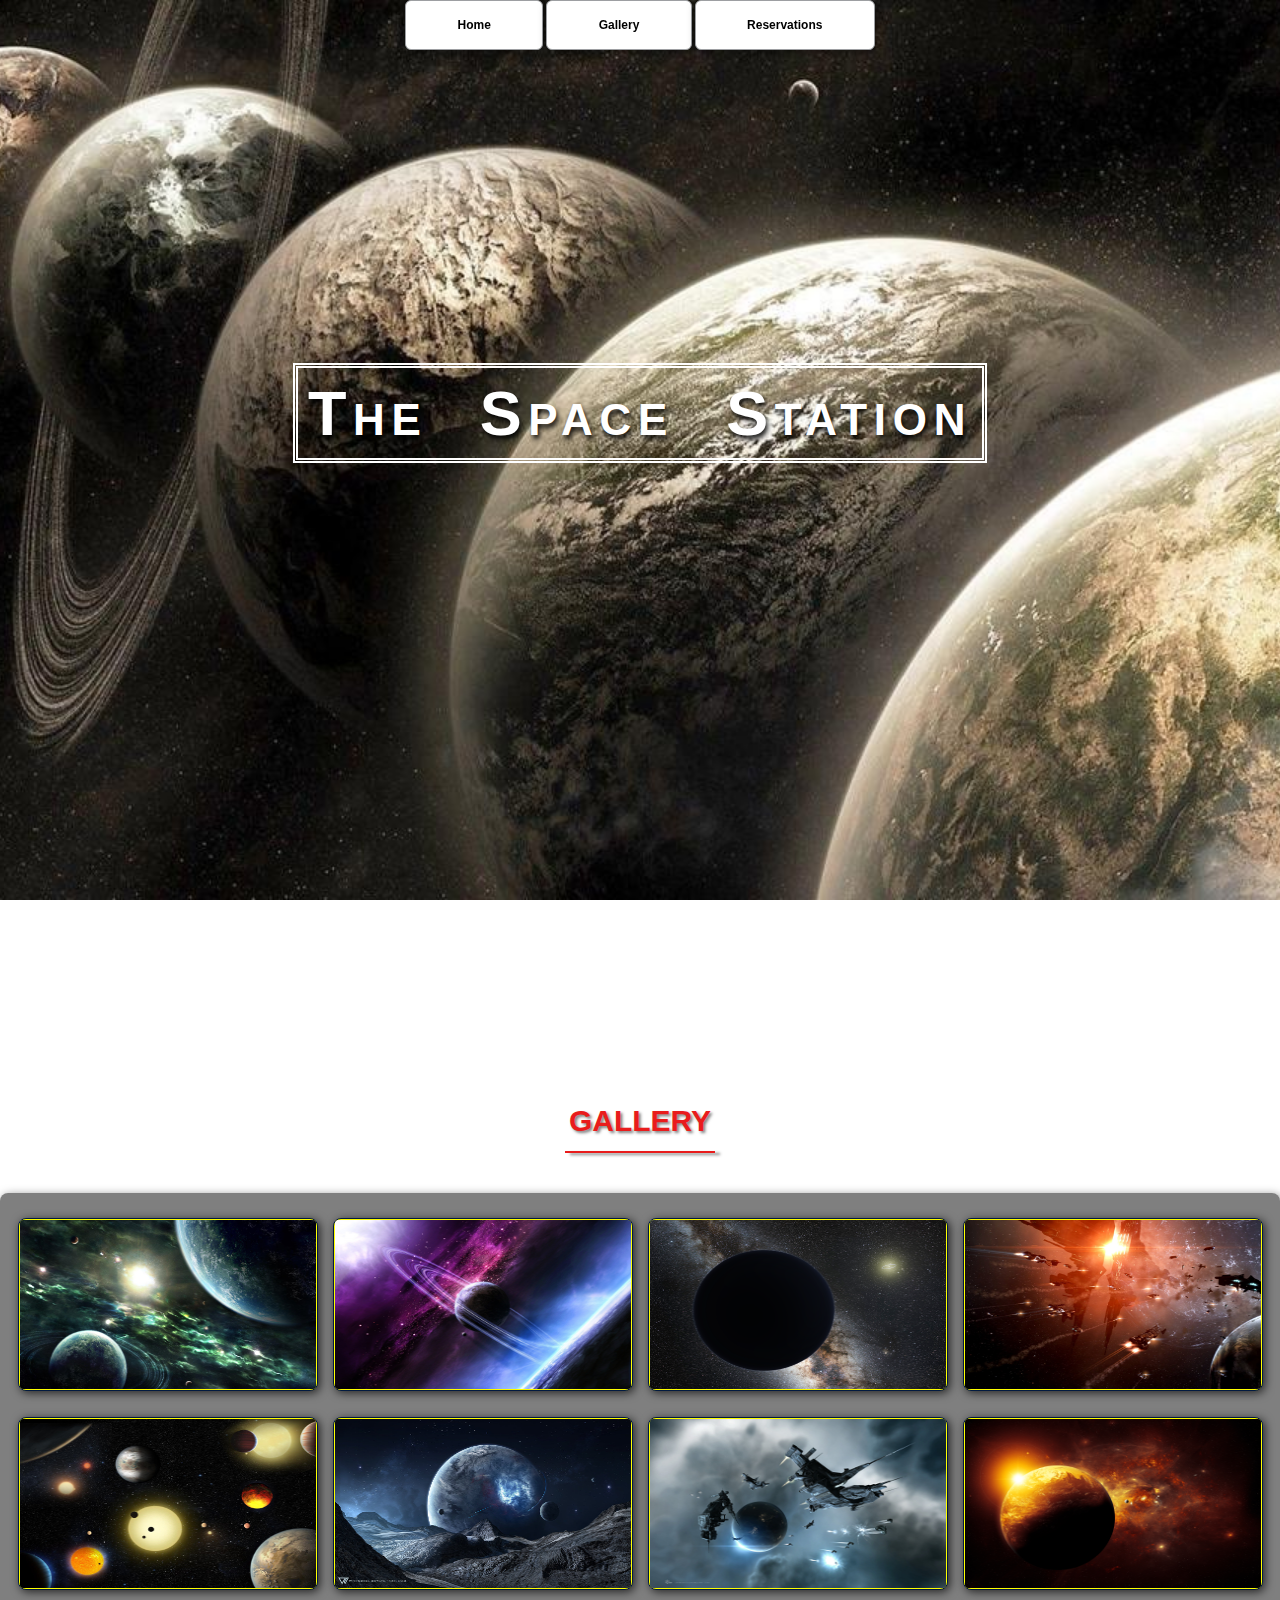
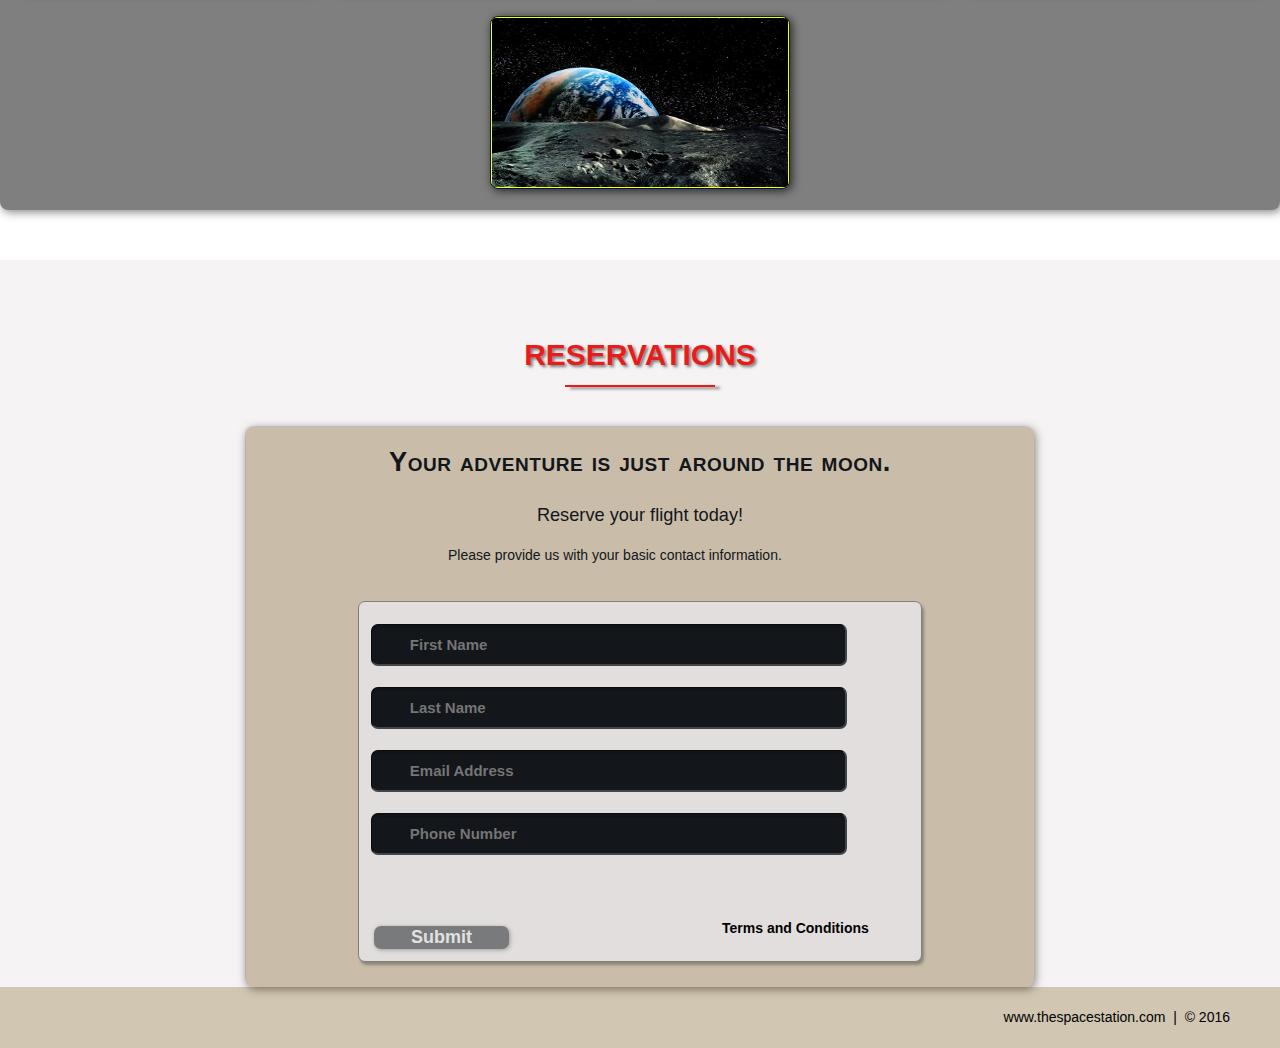
<file: project/index.html>
<!DOCTYPE html>
<html lang= "en">

  <head>
    <meta charset="utf-8">
    <title> The Space Station Resort</title>
    <link rel="stylesheet" href="./css/shared1.css">
    <link rel="stylesheet" href="./css/animation1.css">
  </head>
  <body>

    <!--NAV-->
    <div class="wrap">
        <div class="menu-container">
            <ul class="menu">
                <a href="#home" id="link"><li>Home</li></a>
                <a href="#gallery"><li>Gallery</li></a>
                <a href="#contact"><li>Reservations</li></a>
            </ul>
        </div>
    </div>
    <!--END NAV-->

    <!--HOME-->
    <div id="home">
        <div class="containter">
            <div class="text-center">
                <span class="head-main">The Space Station</span>
            </div>
        </div>
    </div>
    <!--END HOME-->

    <!--GALLERY-->
    <section id="gallery">
        <div class="containter">
            <h1>Gallery</h1>
            <div class="flex-container">

              <!--PHOTO-CONTAINER 1-->
              <div class="photo-container">
                  <div class="photo">
                      <img src= "./images/thumb/thumbnail_1.png" alt="">
                      <div class="photo-overlay">
                          <h3>Click to Enlarge</h3>
                          <p>We have several space launches depating daily, book your flight today!</p>
                      </div>
                  </div>
              </div>
              <!--END PHOTO-CONTAINER 1-->

              <!--PHOTO-CONTAINER 2-->
              <div class="photo-container">
                    <div class="photo">
                        <img src= "./images/thumb/thumbnail_2.png" alt="">
                        <div class="photo-overlay">
                            <h3>Click to Enlarge</h3>
                            <p>We have several space launches depating daily, book your flight today!</p>
                        </div>
                    </div>
                </div>
                <!--END PHOTO-CONTAINER 2-->

                <!--PHOTO-CONTAINER 3-->
              <div class="photo-container">
                    <div class="photo">
                        <img src= "./images/thumb/thumbnail_3.png" alt="">
                        <div class="photo-overlay">
                            <h3>Click to Enlarge</h3>
                            <p>We have several space launches depating daily, book your flight today!</p>
                        </div>
                    </div>
                </div>
                <!--END PHOTO-CONTAINER 3-->

                <!--PHOTO-CONTAINER 4-->
              <div class="photo-container">
                    <div class="photo">
                         <img src= "./images/thumb/thumbnail_4.png" alt="">
                        <div class="photo-overlay">
                            <h3>Click to Enlarge</h3>
                            <p>We have several space launches depating daily, book your flight today!</p>
                        </div>
                    </div>
                </div>
                <!--END PHOTO-CONTAINER 4-->

                <!--PHOTO-CONTAINER 5-->
              <div class="photo-container">
                    <div class="photo">
                        <img src= "./images/thumb/thumbnail_5.png" alt="">
                        <div class="photo-overlay">
                            <h3>Click to Enlarge</h3>
                            <p>We have several space launches depating daily, book your flight today!</p>
                        </div>
                    </div>
                </div>
                <!--END PHOTO-CONTAINER 5-->

                <!--PHOTO-CONTAINER 6-->
              <div class="photo-container">
                    <div class="photo">
                        <img src= "./images/thumb/thumbnail_6.png" alt="">
                        <div class="photo-overlay">
                            <h3>Click to Enlarge</h3>
                            <p>We have several space launches depating daily, book your flight today!</p>
                        </div>
                    </div>
                </div>
                <!--END PHOTO-CONTAINER 6-->

                <!--PHOTO-CONTAINER 7-->
              <div class="photo-container">
                    <div class="photo">
                        <img src= "./images/thumb/thumbnail_7.png" alt="">
                        <div class="photo-overlay">
                            <h3>Click to Enlarge</h3>
                            <p>We have several space launches depating daily, book your flight today!</p>
                        </div>
                    </div>
                </div>
                <!--END PHOTO-CONTAINER 7-->

                <!--PHOTO-CONTAINER 8-->
              <div class="photo-container">
                    <div class="photo"> 
                        <img src= "./images/thumb/thumbnail_8.png" alt="">
                        <div class="photo-overlay">
                            <h3>Click to Enlarge</h3>
                            <p>We have several space launches depating daily, book your flight today!</p>
                        </div>
                    </div>
                </div>
                <!--END PHOTO-CONTAINER 8-->

                <!--PHOTO-CONTAINER 9-->
              <div class="photo-container">
                    <div class="photo">
                        <img src= "./images/thumb/thumbnail_9.png" alt="">
                        <div class="photo-overlay">
                            <h3>Click to Enlarge</h3>
                            <p>We have several space launches depating daily, book your flight today!</p>
                        </div>
                    </div>
                </div>
                <!--END PHOTO-CONTAINER 9-->
            
            </div>
        </div>
    </section>
    <!--END GALLERY-->
    
    <!--RSVP-->
    <section id="contact">
        <div class="containter">
            <div class="heading-padding">
                <h1 class="heading-padding">Reservations</h1>
                <div class="reservation">
                    <h2><span>Your adventure is just around the moon.</span>
                        <br /> Reserve your flight today!
                    </h2>
                    <p class="rsvp-text">
                        Please provide us with your basic contact information.
                    </p>
                    <div class="form-rsvp">
                        <form action="" method="post">
                            <input class="rsvp" type="text" value="" placeholder="First Name">
                            <input class="rsvp" type="text" value="" placeholder="Last Name">
                            <input class="rsvp" type="text" value="" placeholder="Email Address">
                            <input class="rsvp" type="text" value="" placeholder="Phone Number">
                            <div class="form-spacer">
                                <label class="terms">Terms and Conditions</label>
                            </div>
                            <div class="submit">
                                <input type="submit" value="Submit">
                            </div>

                        </form>
                    </div>
                </div>
            </div>
        </div>         
    </section>
    <!--END RSVP-->   
    
    <!--FOOTER-->
    <div id="footer">
        www.thespacestation.com &nbsp;|&nbsp; &copy; 2016
    </div>
    <!--END FOTTER-->

  </body>

</html>
</file>
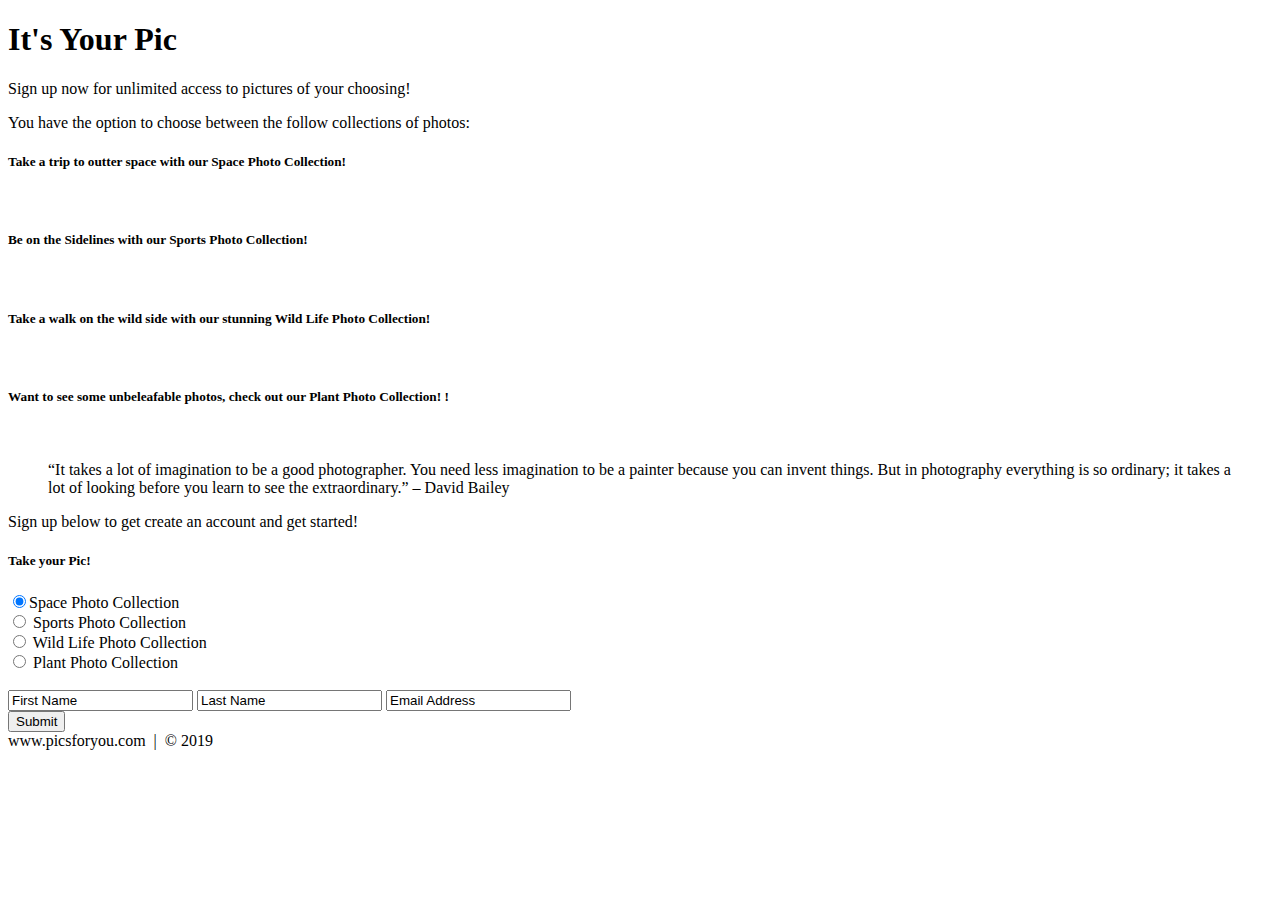
<file: site.html>
<!DOCTYPE html>
<html lang= "en">

  <head>
    <meta charset="utf-8">
    <title> It's Your Pic!</title>
  </head>
  <body>
        <h1> It's Your Pic </h1>
        <p> Sign up now for unlimited access to pictures of your choosing! </p>
    <!--Picture Options-->
    <section>
        <div>
            <p> You have the option to choose between the follow collections of photos: </p>
        </div>
         
        <!--Space Photo-->
         <div>
             <h5> Take a trip to outter space with our Space Photo Collection!</h5>
             <div>
                <img>
             </div>
         </div>
         <!--End Space Photo-->

        <!-- Sports Photos-->
        <div>
            <h5> Be on the Sidelines with our Sports Photo Collection!</h5>
            <div>
               <img>
            </div>
        </div>
        <!--End Sports Photos-->

        <!-- Wild Life Photos-->
        <div>
                <h5> Take a walk on the wild side with our stunning 
                    Wild Life Photo Collection!</h5>
                <div>
                   <img>
                </div>
            </div>
            <!-- End Wild Life Photos-->

         <!-- Plant Photos-->
        <div>
                <h5> Want to see some unbeleafable photos, check out our Plant Photo Collection! !</h5>
                <div>
                   <img>
                </div>
            </div>
            <!--End Plant Photos-->   
    </section>
    <!--End Picture Options-->

    <blockquote cite=" https://shootdotedit.com/2017/10/best-photography-quotes-photographers/"> 
    “It takes a lot of imagination to be a good photographer. You need less imagination to be a painter because you can invent things. But in photography everything is so ordinary; it takes a lot of looking before you learn to see the extraordinary.”
    – David Bailey
    </blockquote>
         
    <!--Contact Info-->
    <div> 
        <p> Sign up below to get create an account and get started!</p>
        <h5> Take your Pic!</h5>
        <div>
        
            <form>
                    <input type="radio" name="type" value="space" checked>Space Photo Collection<br>
                    <input type="radio" name="type" value="sports"> Sports Photo Collection<br>
                    <input type="radio" name="type" value="wild_life"> Wild Life Photo Collection <br>
                    <input type="radio" name="type" value="Plant"> Plant Photo Collection<br>
                    <br>
                    <input class="contact" type="text" value="First Name">
                    <input class="contact" type="text" value="Last Name">
                    <input class="contact" type="text" value="Email Address">

                    <div>
                        <input type="submit" value="Submit">
                    </div>
                </form>
            
    
        </div>
    </div>
        
   </body>

   <footer>
  <div>
        www.picsforyou.com &nbsp;|&nbsp; &copy; 2019 
  </div>
 </footer>

  </html>
</file>
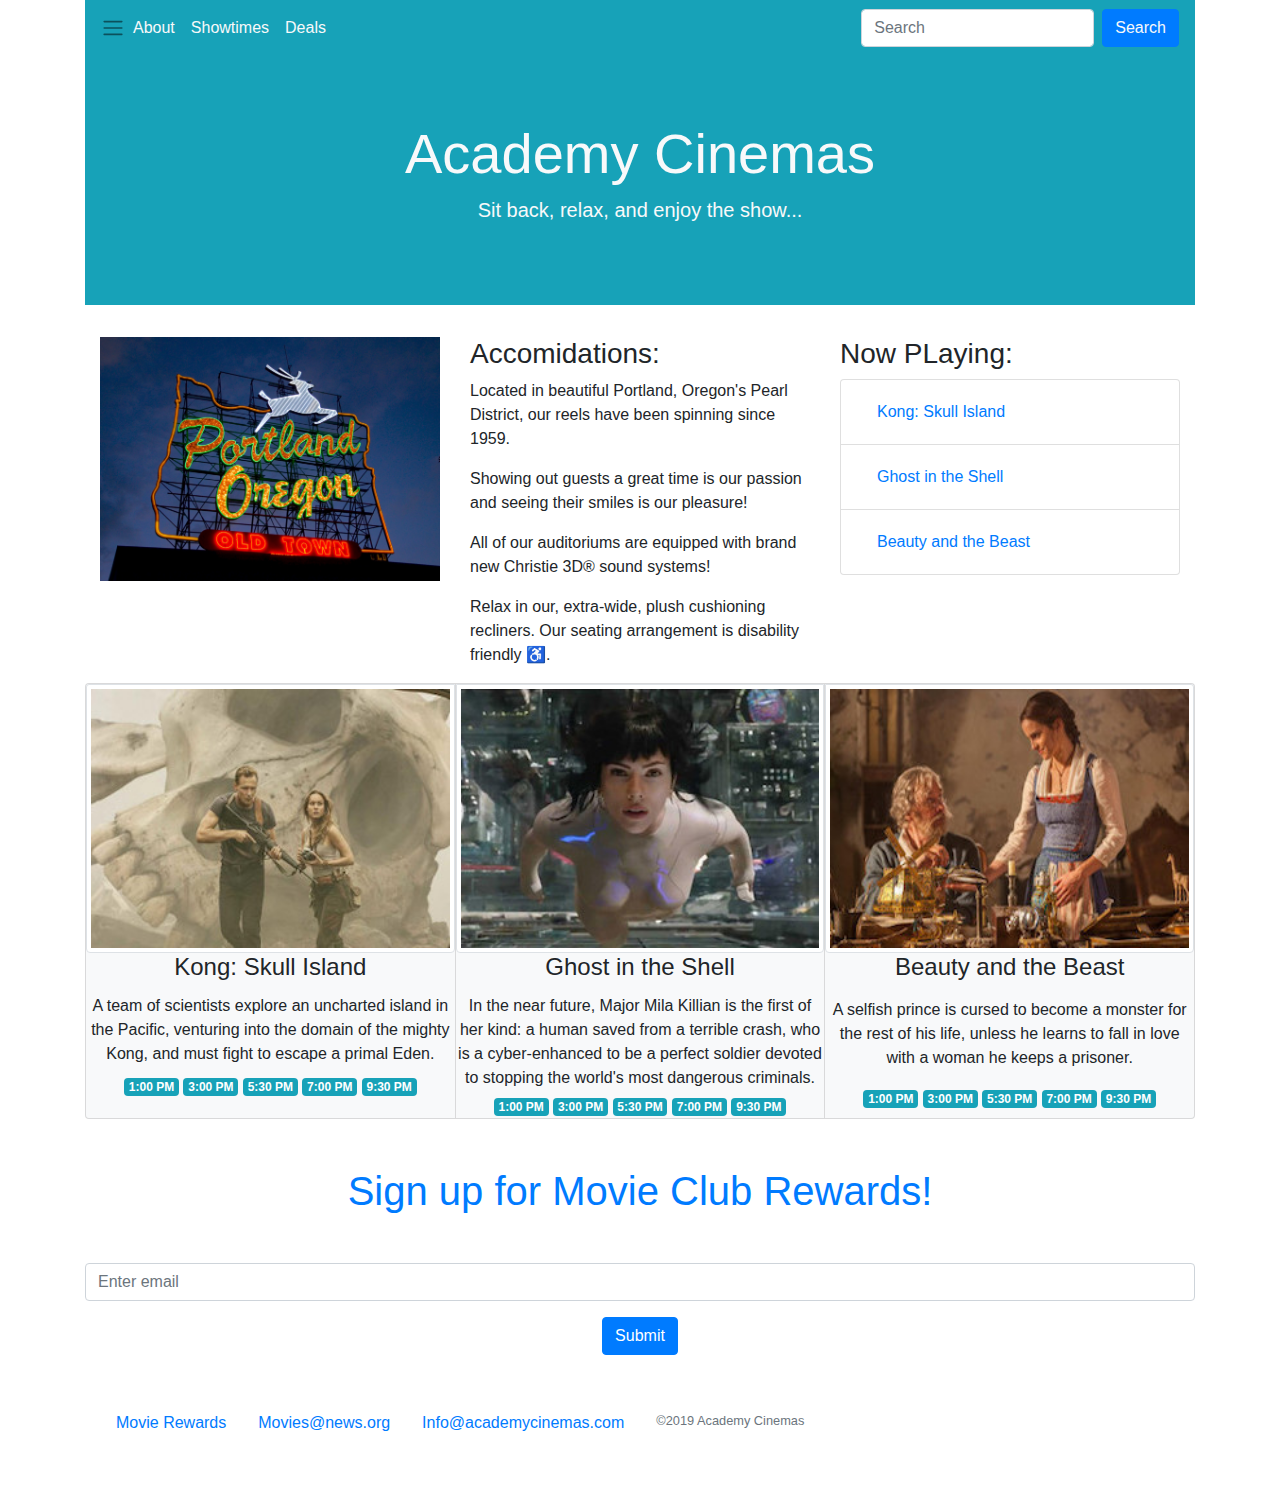
<file: bootstrap4project/academy_cinemas.html>
<!doctype html>
<html lang="en">
  <head>
    <!-- Required meta tags -->
    <meta charset="utf-8">
    <meta name="viewport" content="width=device-width, initial-scale=1, shrink-to-fit=no">

    <!-- Bootstrap CSS -->
    <link rel="stylesheet" href="https://stackpath.bootstrapcdn.com/bootstrap/4.3.1/css/bootstrap.min.css" integrity="sha384-ggOyR0iXCbMQv3Xipma34MD+dH/1fQ784/j6cY/iJTQUOhcWr7x9JvoRxT2MZw1T" crossorigin="anonymous">

    <title>Academy Cinemas</title>
  </head>
  <body>
   <div class="container">
        
        <nav class="navbar navbar-expand-lg navbar-light bg-info">

                  <span class="navbar-toggler-icon"></span>
                </button>
              
                <div class="collapse navbar-collapse" id="navbarSupportedContent">
                  <ul class="navbar-nav mr-auto">
                    <li class="nav-item active">
                      <a class="nav-link text-light" href="#about">About</a>
                    </li>
                    <li class="nav-item active">
                      <a class="nav-link text-light" href="#showtimes">Showtimes</a>
                    </li>
                    <li class="nav-item active ">
                      <a class="nav-link text-light" href="#deals">
                        Deals
                      </a>
                    </li>
                  </ul>
                  <form class="form-inline my-2 my-lg-0">
                    <input class="form-control mr-sm-2" type="search" placeholder="Search" aria-label="Search">
                    <button class="btn btn-primary text-light my-2 my-sm-0" type="submit">Search</button>
                  </form>
                </div>
              </nav>

              <div class="jumbotron jumbotron-fluid bg-info text-center">
                    <div class="container">
                      <h1 class="display-4 text-light">Academy Cinemas</h1>
                      <p class="lead text-light">Sit back, relax, and enjoy the show...</p>
                    </div>
              </div>


              <div class="container" id="about">
                    <div class="row">
                      <div class="col-sm">
                            <img class="img-fluid" src="./img/pdx.jpg" alt="">
                      </div>
                      <div class="col-sm">
                           
                            <h3> Accomidations:</h3>
                            <p> Located in beautiful Portland, Oregon's Pearl District, our reels have been spinning since 1959.</p>
                            <p> Showing out guests a great time is our passion and seeing their smiles is our pleasure! </p>
                            <p> All of our auditoriums are equipped with brand new Christie 3D&reg; sound systems!</p>
                            <p> Relax in our, extra-wide, plush cushioning recliners. Our seating arrangement is disability friendly &#9855;.</p>

                      </div>
                      <div class="col-sm">

                            <h3> Now PLaying:</h3>
                            <ul class="list-group">
                                    <li class="list-group-item">
                                      <a class="nav-link " href="#">Kong: Skull Island</a>
                                    </li>
                                    <li class="list-group-item">
                                      <a class="nav-link" href="#">Ghost in the Shell</a>
                                    </li>
                                    <li class="list-group-item">
                                      <a class="nav-link" href="#">Beauty and the Beast</a>
                                    </li>
                                   
                            </ul>
                      </div>
                    </div>
                </div>
            <!--Showtimes-->


            <div class="card-group text-center" id="showtimes">
                    <div class="card bg-light">
                    <img src="./img/kongskullisland.jpg" class="card-img-top img-fluid img-thumbnail" alt="Card image cap">
                    <div class="card-block">
                        <h4 class="card-title">Kong: Skull Island</h4>
                        <p class="card-text my-2">A team of scientists explore an uncharted island in the Pacific, venturing into the domain of the mighty Kong, and must fight to escape a primal Eden.</p>
                         <span class="badge badge-info">1:00 PM</span></h5>
                         <span class="badge badge-info">3:00 PM</span></h5>
                         <span class="badge badge-info">5:30 PM</span></h5>
                         <span class="badge badge-info">7:00 PM</span></h5>
                         <span class="badge badge-info">9:30 PM</span></h5>
                    </div>
                    </div>

                     
                    <div class="card bg-light">
                    <img src="./img/ghostintheshell.jpg" class="card-img-top img-fluid img-thumbnail" alt="Card image cap">
                    <div class="card-block">
                        <h4 class=" card-title"> Ghost in the Shell</h4>
                        <p class="card-text my-1">In the near future, Major Mila Killian is the first of her kind: a human saved from a terrible crash, who is a cyber-enhanced to be a perfect soldier devoted to stopping the world's most dangerous criminals.</p>
                        <span class="badge badge-info">1:00 PM</span></h5>
                        <span class="badge badge-info">3:00 PM</span></h5>
                        <span class="badge badge-info">5:30 PM</span></h5>
                        <span class="badge badge-info">7:00 PM</span></h5>
                        <span class="badge badge-info">9:30 PM</span></h5>
                    </div>
                    </div>

        
                    <div class="card bg-light">
                       <img src="./img/beautyandthebeast.jpg" class="card-img-top img-fluid img-thumbnail" alt="Card image cap">
                       <div class="card-block">
                          <h4 class="card-title"> Beauty and the Beast</h4>   
                          <p class="card-text my-3"> A selfish prince is cursed to become a monster for the rest of his life, unless he learns to fall in love with a woman he keeps a prisoner.</p>
                          <span class="badge badge-info">1:00 PM</span></h5>
                          <span class="badge badge-info">3:00 PM</span></h5>
                          <span class="badge badge-info">5:30 PM</span></h5>
                          <span class="badge badge-info">7:00 PM</span></h5>
                          <span class="badge badge-info">9:30 PM</span></h5>
                       </div>
                    </div>
                  </div>



            <!--/Showtimes-->

            

            <div class="text-center" >
                        <form id="deals">
                            <h1 class="text-primary my-5">Sign up for Movie Club Rewards!</h1>

                            <div class="form-group">
                                <input type="email" class="form-control" id="exampleInputEmail1" aria-describedby="emailHelp" placeholder="Enter email">
                            </div>
                    
                            <button type="submit" class="btn btn-primary">Submit</button>
                        </form>
            </div>

            <div class="container my-5">
            <ul class="nav nav-inline">
                    <li class="nav-item">
                      <a class="nav-link active" href="#">Movie Rewards</a>
                    </li>
                    <li class="nav-item">
                      <a class="nav-link" href="#">Movies@news.org</a>
                    </li>
                    <li class="nav-item">
                      <a class="nav-link" href="#">Info@academycinemas.com</a>
                    </li>
                    <li class="nav-item">
                      <small class="nav-link disabled">&copy;2019 Academy Cinemas</small>
                    </li>
                  </ul>
            </div>      

                







 





   </div>

    <!-- Optional JavaScript -->
    <!-- jQuery first, then Popper.js, then Bootstrap JS -->
    <script src="https://code.jquery.com/jquery-3.3.1.slim.min.js" integrity="sha384-q8i/X+965DzO0rT7abK41JStQIAqVgRVzpbzo5smXKp4YfRvH+8abtTE1Pi6jizo" crossorigin="anonymous"></script>
    <script src="https://cdnjs.cloudflare.com/ajax/libs/popper.js/1.14.7/umd/popper.min.js" integrity="sha384-UO2eT0CpHqdSJQ6hJty5KVphtPhzWj9WO1clHTMGa3JDZwrnQq4sF86dIHNDz0W1" crossorigin="anonymous"></script>
    <script src="https://stackpath.bootstrapcdn.com/bootstrap/4.3.1/js/bootstrap.min.js" integrity="sha384-JjSmVgyd0p3pXB1rRibZUAYoIIy6OrQ6VrjIEaFf/nJGzIxFDsf4x0xIM+B07jRM" crossorigin="anonymous"></script>
  </body>
</html>
</file>
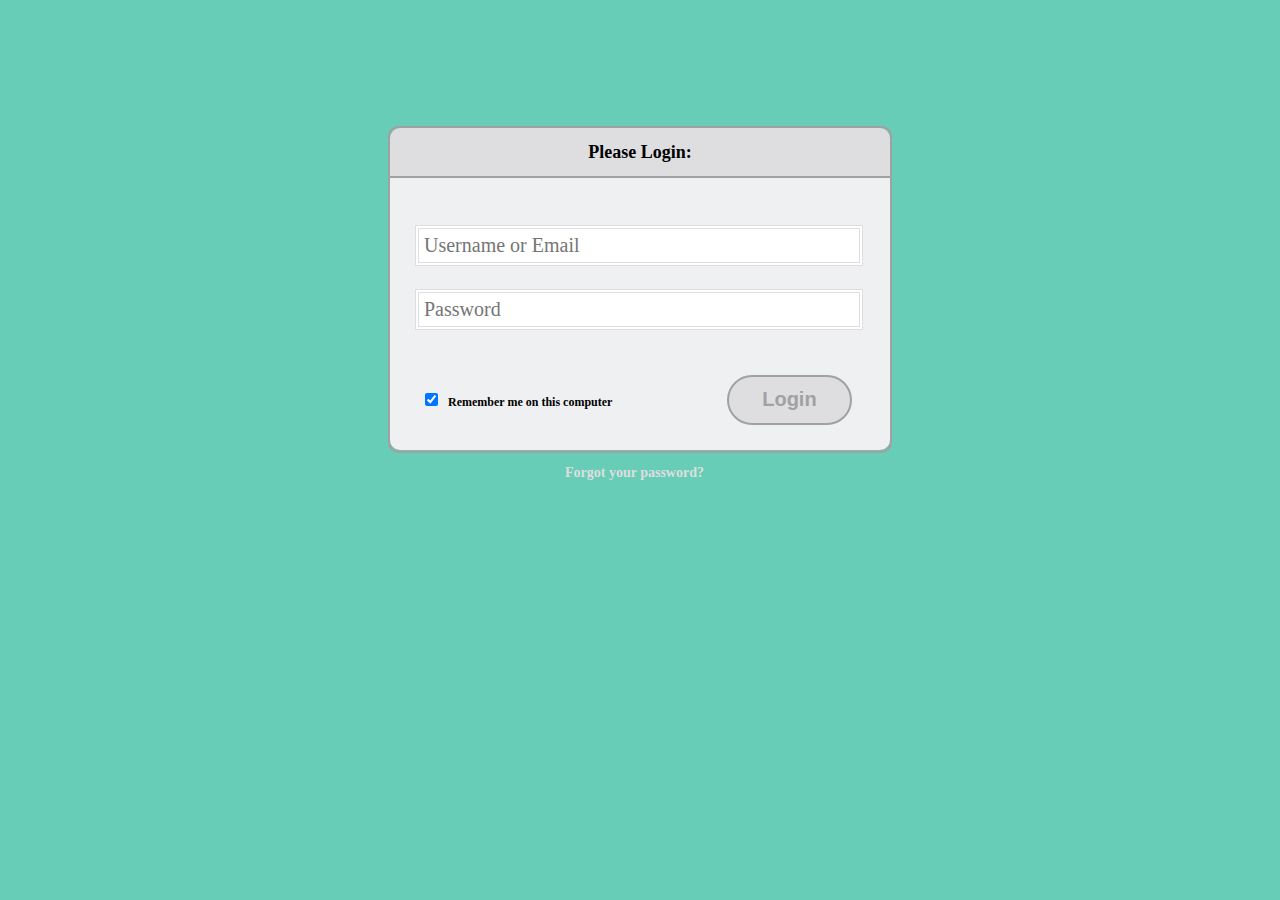
<file: loginform/login.html>
<!DOCTYPE html>
<html>
    <head>
        <title>Login Form Demo</title>
        <meta http-equiv="Content-Type" content="text/html"; charset="utf-8">
        <meta content="width=device-width,initial-scale=1.0" name="viewport">
        <link rel="stylesheet" href="./css/login_style2.css">
    </head>
    <body>
        <div class="container">
            <div class="login">
                <div class="form_header">Please Login:</div>
                <form>
                    <input type="text" class="text" id="uname" placeholder="Username or Email"></input><br>
                    <input type="password" class="text" id="pass" placeholder="Password"></input><br>
                    <input type="checkbox" class="chk" id="remember" value="remember" checked><span class="rem">Remember me on this computer</span></input>
                    <button type="button" class="btn">Login</button>
                </form>
                <div class="forgot">
                    <a href="#">Forgot your password?</a>
                </div>
            </div> 

        </div>
        
    </body>
</html>
</file>
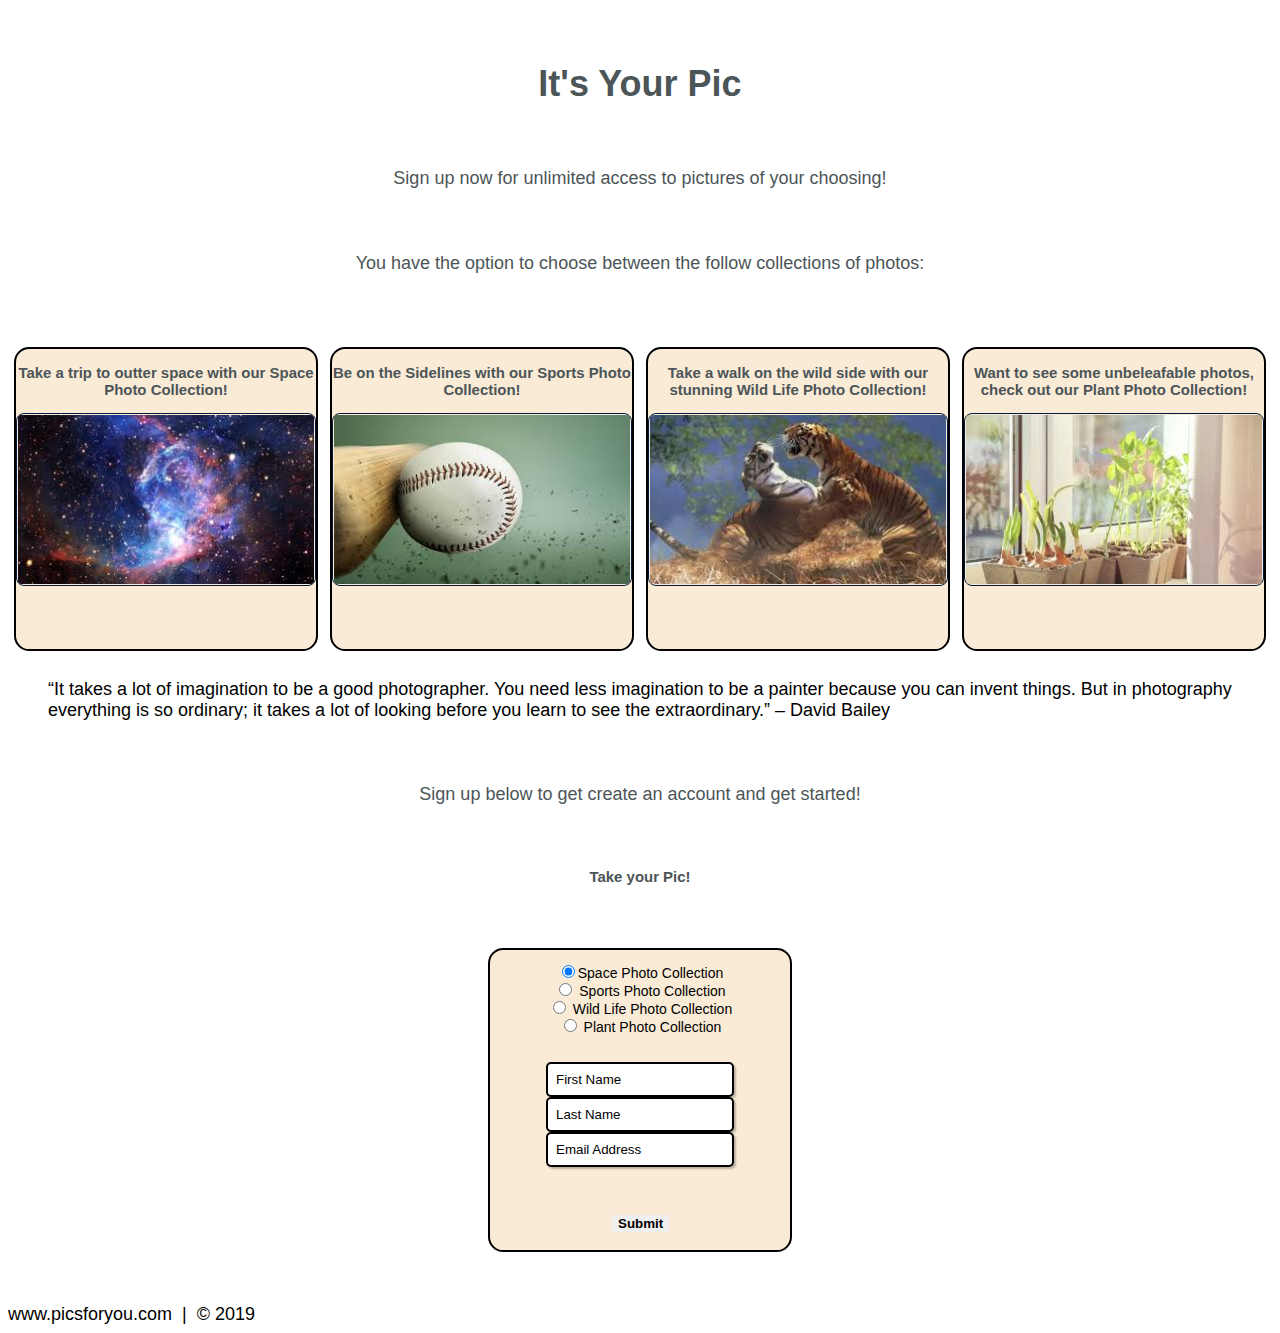
<file: photowebsite/site.html>
<!DOCTYPE html>
<html lang= "en">

  <head>
    <meta charset="utf-8">
    <link rel="stylesheet" href="./style.css">
    <title> It's Your Pic!</title>
  </head>
  <body>
        <h1> It's Your Pic </h1>
        <p> Sign up now for unlimited access to pictures of your choosing! </p>
    <!--Picture Options-->
    <section>
        <div>
            <p> You have the option to choose between the follow collections of photos: </p>
        </div>
         <div class=flex-container>
        <!--Space Photo-->
         <div class="container">
             <h5> Take a trip to outter space with our Space Photo Collection!</h5>
             <div class="photo">
                <img src="./images/space.jpg" alt="">
             </div>
         </div>
         <!--End Space Photo-->

        <!-- Sports Photos-->
        <div class="container">
            <h5> Be on the Sidelines with our Sports Photo Collection!</h5>
            <div class="photo">
               <img src="./images/sports.jpg" alt="">
            </div>
        </div>
        <!--End Sports Photos-->

        <!-- Wild Life Photos-->
        <div class="container"> 
                <h5> Take a walk on the wild side with our stunning 
                    Wild Life Photo Collection!</h5>
                <div class="photo">
                   <img src="./images/wildlife.jpg" alt="">
                </div>
            </div>
            <!-- End Wild Life Photos-->

         <!-- Plant Photos-->
        <div class="container">
                <h5> Want to see some unbeleafable photos, check out our Plant Photo Collection!</h5>
                <div class="photo">
                   <img src="./images/plant.jpg" alt="">
                </div>
            </div>
            <!--End Plant Photos--> 
            </div>  
    </section>
    <!--End Picture Options-->

    <blockquote cite=" https://shootdotedit.com/2017/10/best-photography-quotes-photographers/"> 
    “It takes a lot of imagination to be a good photographer. You need less imagination to be a painter because you can invent things. But in photography everything is so ordinary; it takes a lot of looking before you learn to see the extraordinary.”
    – David Bailey
    </blockquote>
         
    <!--Contact Info-->
    <div> 
        <p> Sign up below to get create an account and get started!</p>
        <h5> Take your Pic!</h5>
        <div class="container">
        
            <form>
                    <input class="clk" type="radio" name="type" value="space" checked>Space Photo Collection</input><br>
                    <input class= "clk" type="radio" name="type" value="sports"> Sports Photo Collection</input><br>
                    <input class="clk" type="radio" name="type" value="wild_life"> Wild Life Photo Collection</input><br>
                    <input class="clk" type="radio" name="type" value="Plant"> Plant Photo Collection </input>
                    <br>
                    <br>
                    <br>
                    <input class="contact" type="text" value="First Name">
                    <input class="contact" type="text" value="Last Name">
                    <input class="contact" type="text" value="Email Address">
               
                    <div class="submit">
                        <input type="submit" value="Submit">
                    </div>
                </form>
            
    
        </div>
    </div>
        
   </body>

   <footer>
  <div>
        <br>
        <br>
        www.picsforyou.com &nbsp;|&nbsp; &copy; 2019 
  </div>
  
 </footer>
 
  </html>
</file>
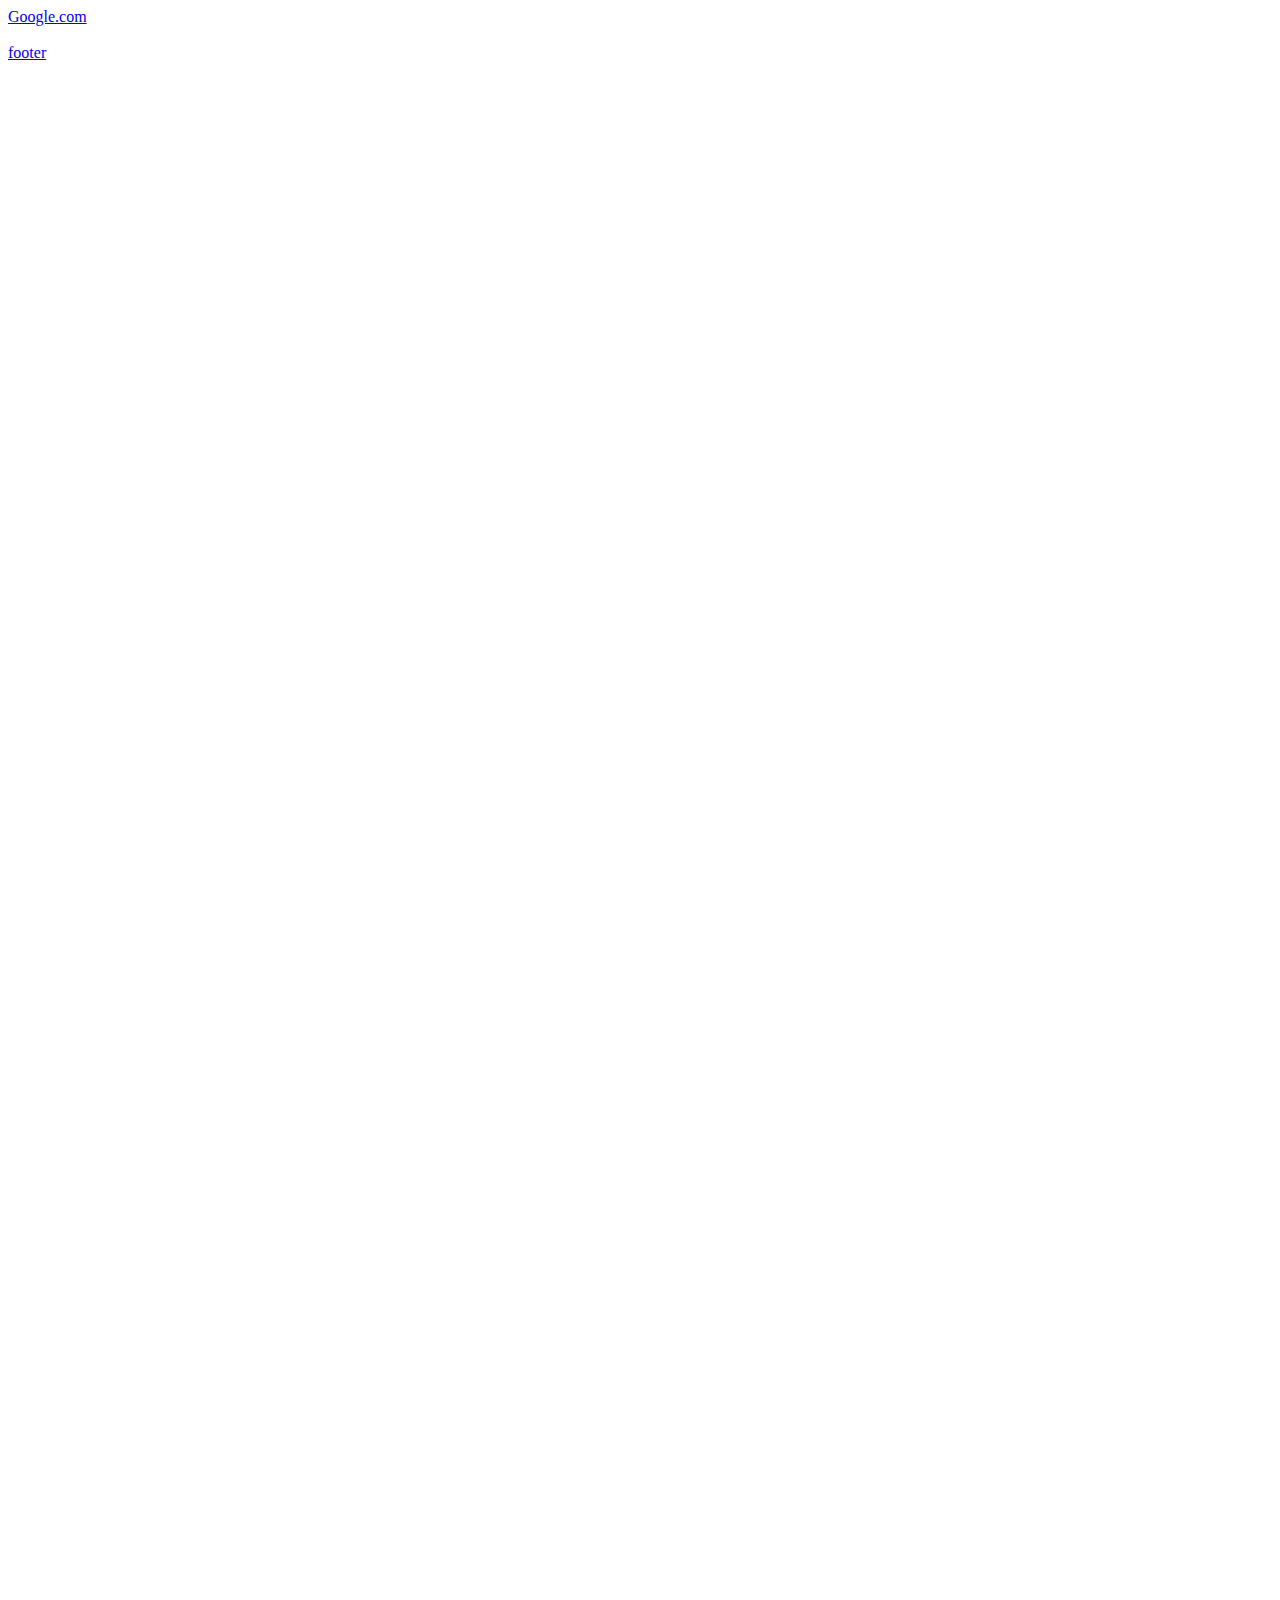
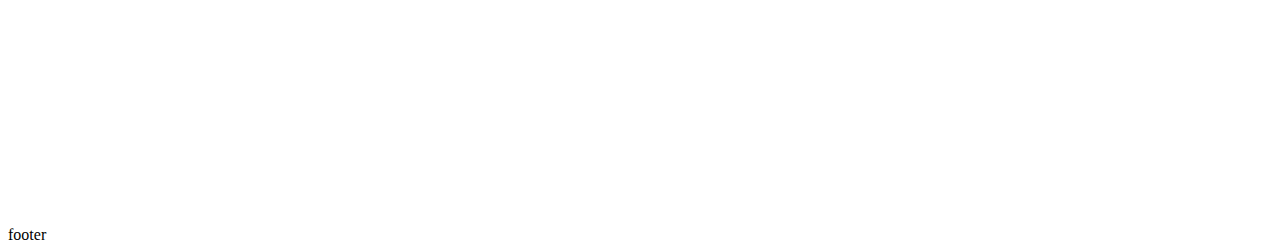
<file: project/anchor_demo.html>
<!DOCTYPE html>
<html lang= "en">
  <head>
     <meta charset="utf-8">
     <title>Anchor Example</title>
   </head>
   <body>
       <div id="nav">
            <a href="https://www.google.com" target="_new">Google.com</a>
       </div>

       <br />
    
       <a href="#footer">footer</a>

    <br/>
    <br/>
    <br/>
    <br/>
    <br/>
    <br/>
    <br/>
    <br/>
    <br/>
    <br/>
    <br/>
    <br/>
    <br/>
    <br/>
    <br/>
    <br/>
    <br/>
    <br/>
    <br/>
    <br/>
    <br/>
    <br/>
    <br/>
    <br/>
    <br/>
    <br/>
    <br/>
    <br/>
    <br/>
    <br/>
    <br/>
    <br/>
    <br/>
    <br/>
    <br/>
    <br/>
    <br/>
    <br/>
    <br/>
    <br/>
    <br/>
    <br/>
    <br/>
    <br/>
    <br/>
    <br/>
    <br/>
    <br/>
    <br/>
    <br/>
    <br/>
    <br/>
    <br/>
    <br/>
    <br/>
    <br/>
    <br/>
    <br/>
    <br/>
    <br/>
    <br/>
    <br/>
    <br/>
    <br/>
    <br/>
    <br/>
    <br/>
    <br/>
    <br/>
    <br/>
    <br/>
    <br/>
    <br/>
    <br/>
    <br/>
    <br/>
    <br/>
    <br/>
    <br/>
    <br/>
    <br/>
    <br/>
    <br/>
    <br/>
    <br/>
    <br/>
    <br/>
    <br/>
    <br/>
    <br/>
    <br/>
    <br/>
    <br/>
    <br/>
    <br/>
    <br/>
    <br/>
    <br/>
    <br/>
    <div id="footer">
        footer
    </div>






    </body>
</file>
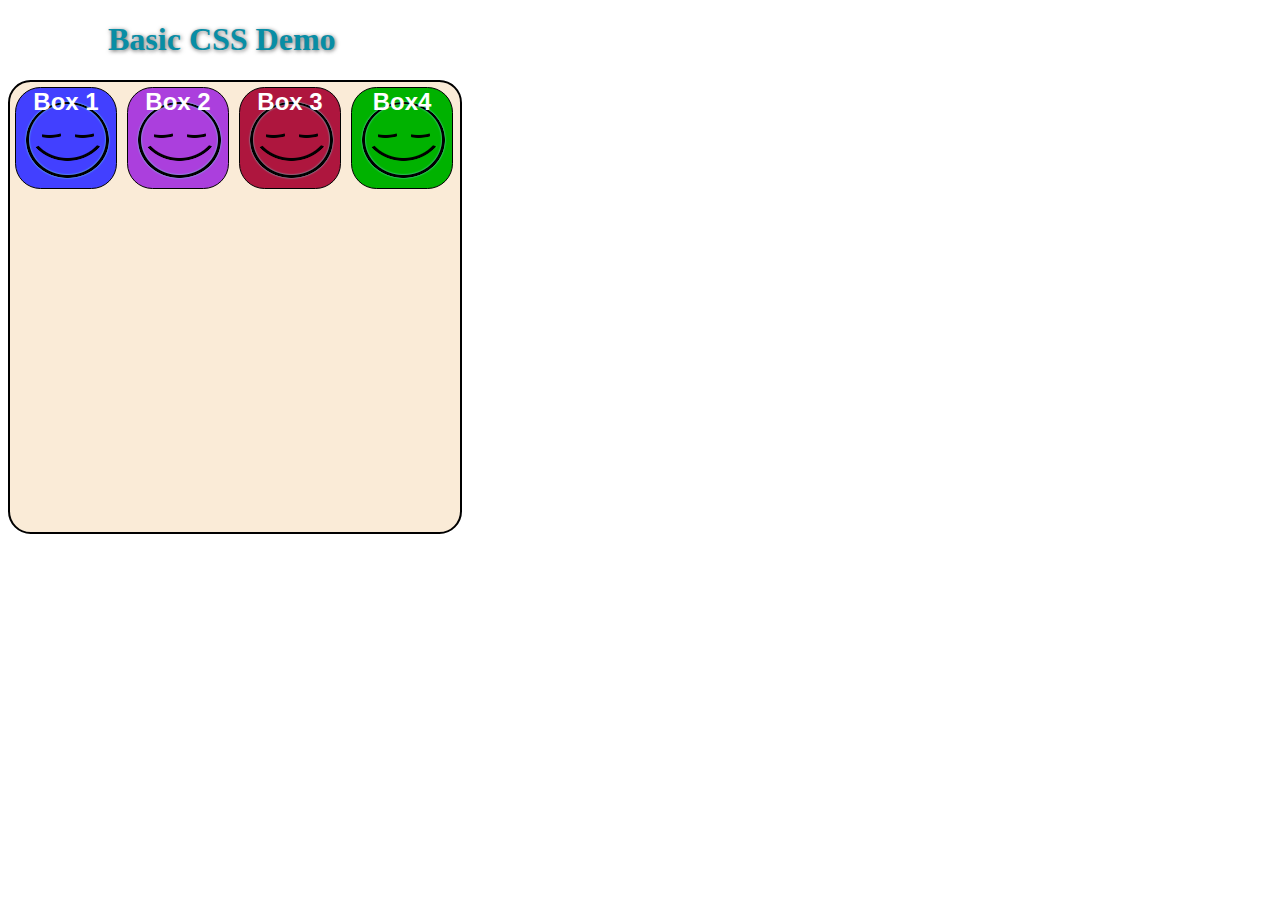
<file: project/basic_css_demo_1.html>
<!DOCTYPE html>
<html lang="en">
    <head>
        <meta charset="utf-8">
        <title>Basic HTML Template</title>
        <link rel="stylesheet" href="./css/basic_style.css">
    </head>
    <body>
        <div>
            <h1> Basic CSS Demo</h1>
        </div>
        <div class="container">
            <div class="squares">
                <p>Box 1</p>
            </div>
            <div class="squares">
                <p>Box 2</p>
            </div>
            <div class="squares">
                <p>Box 3</p>
            </div>
            <div class="squares">
                <p>Box4</p>
            </div>
            
        </div>
    </body>
</file>
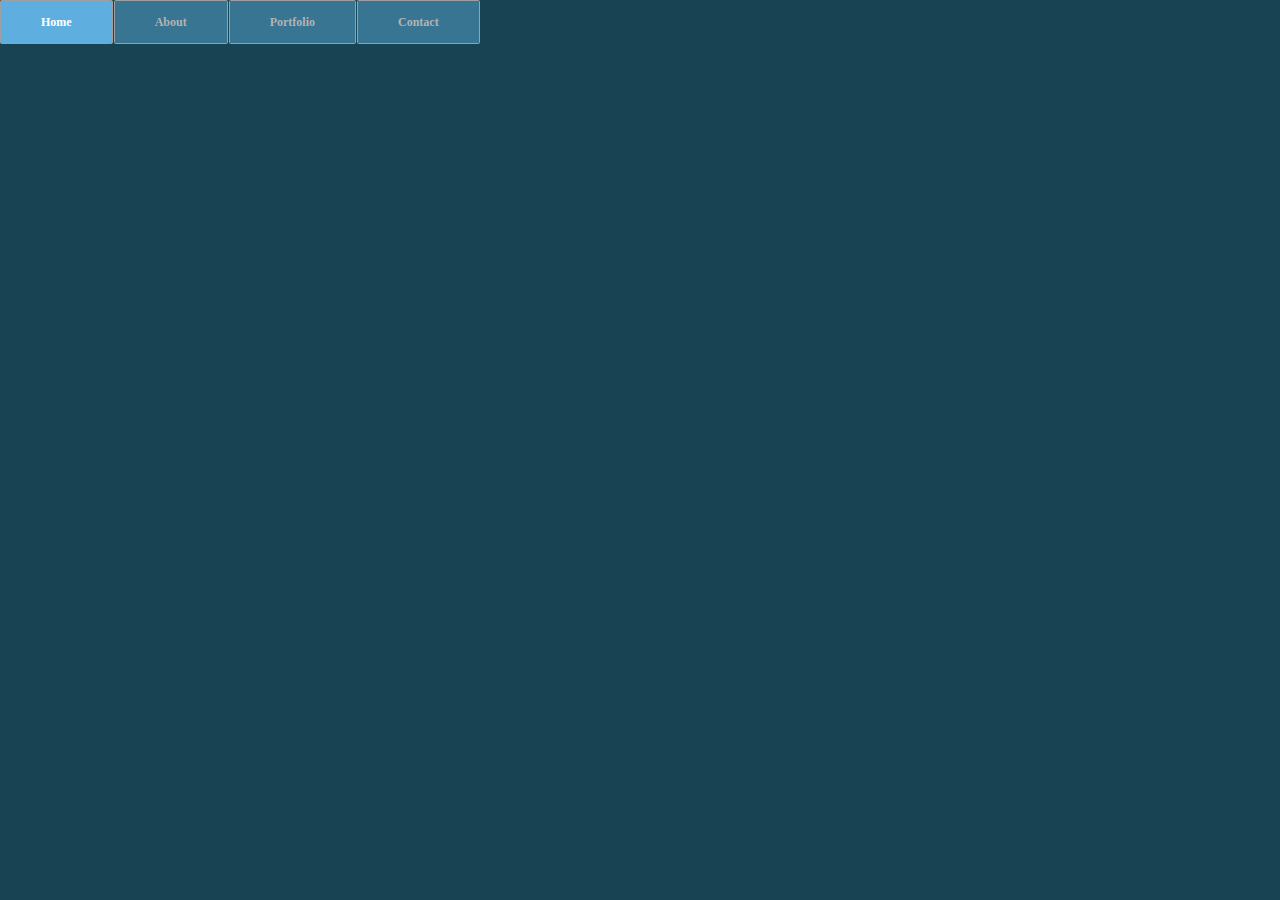
<file: project/css_menu_rollover.html>
<!DOCTYPE html>
<html lang="en">
    <head>
        <meta charset="utf-8">
        <title>Basic HTML Template</title>
        <link rel="stylesheet" href="./css/menu_rollover.css">
    </head>
    <body>
        <div class="wrap">
        <div class="menu-container"> 
            <ul class="menu">
                <li>Home</li>
                <li>About</li>
                <li>Portfolio
                <ul class="submenu">
                    <li>Page 1</li>
                    <li>Page 2</li>
                    <li>Page 3</li>
                    <li>Page 4</li>
                </ul>
                </li>
                <li>Contact</li>
            </ul>
            
        </div>
        </div>

        

    </body>
    </html>
</file>
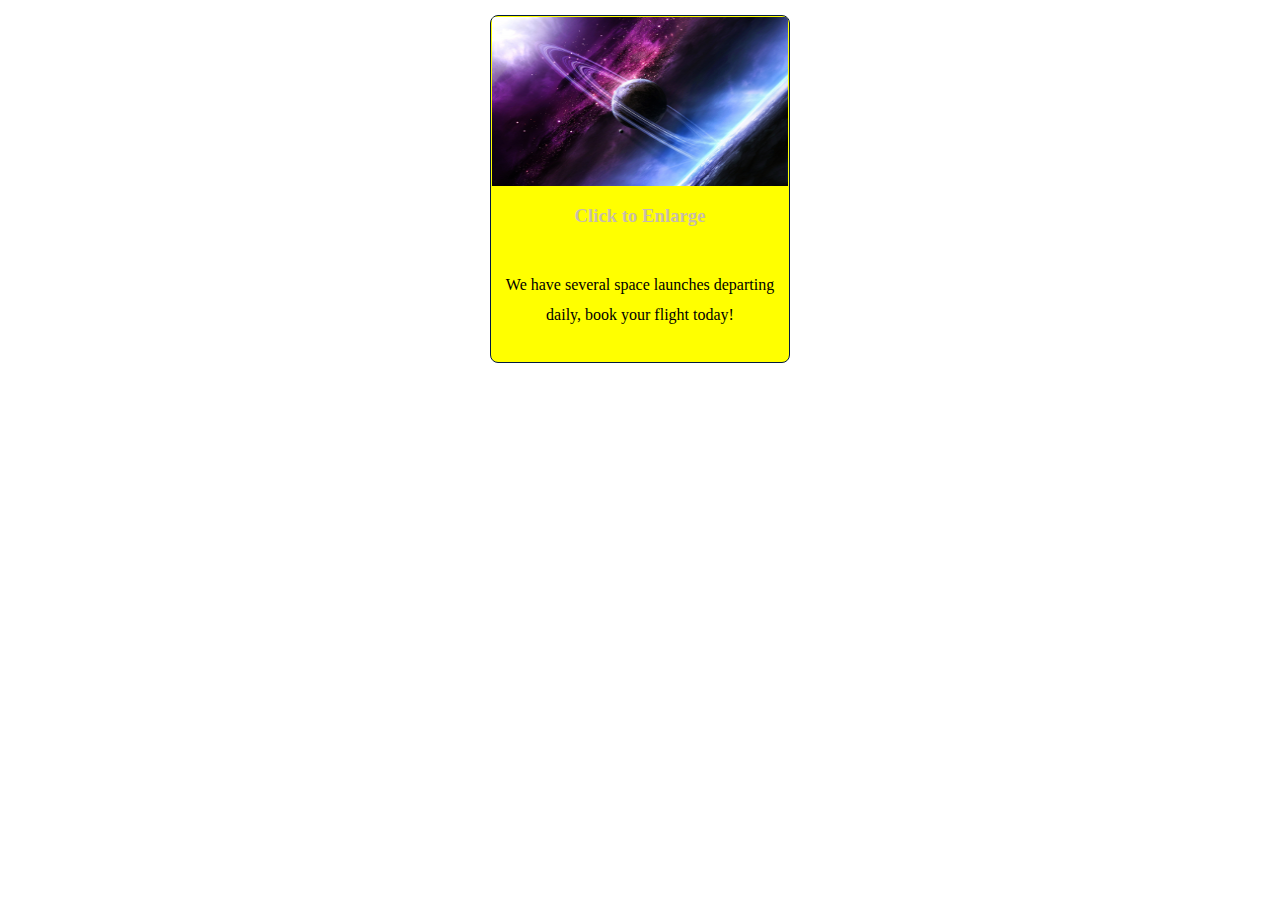
<file: project/photo-package.html>
<!DOCTYPE html>
<html lang="en">
    <head>
        <meta charset="utf-8">
        <title> </title>
        <link rel="stylesheet" href="./css/photo_style.css">
    </head>
    <body>
        <!--PHOTO CONTAINER-->
        <div class="photo-container">
            <div class="photo">
                <img src= "./images/thumb/thumbnail_2.png" alt="">
                 <div class="overlay">
                     <h3 class="white-head">Click to Enlarge</h3>
                     <p>We have several space launches departing daily, book your flight today!</p>
                 </div>
            </div>
        </div>
        <!--END PHOTO CONTAINER-->
    </body>

</html>
</file>
<file: project/css/shared1.css>
/*=============================================================
       GENERIC STYLES
 ===========================================================*/
 html{
     font-family: sans-serif;
     font-size: 62.5%;
     -webkit-tap-highlight-color: rgba(0, 0, 0, 0);
     -webkit-text-size-adjust: 100%;
     -ms-text-size-adjust: 100%
 }

 body {
     font-size: 14px;
     margin:0;
     font-family: "Helvetica Neue", Arial, Helvetica, sans-serif;
     line-height: 1.5;
     color: #333333;
     background-color: #fff;
 }

 footer,
 nav {
     display: block;
 }
 
 h1,h2,h3,h4,h5,h6 {
     font-family: 'Open Sans', sans-serif;
 }
 h1{
     line-height: 50px;
     font-weight:900;
     font-size: 30px;
     text-transform: uppercase;
     text-align: center;
     color: #e91c1c;
     text-shadow: 2px 2px 3px rgba(0, 0, 0, 0.5);

 }
 h1:after{ /* underline effect */
    display: block;
    content: "";
    height: 2px;
    width: 150px;
    background: #e91c1c;
    margin: 5px auto 40px;
    box-shadow: 5px 2px 3px rgba(0, 0, 0, 0.5);
 }
 h2{
     line-height:50px;
     color: #e91c1c;
 }
h3{
    line-height: 30px;
    padding-bottom: 20px;
}
h4 {
    padding-top: 25px;
    line-height: 40px;
    padding-bottom: 0px;
    font-size: 22px;
    font-weight: 900;
}
p{
    font-weight: 300;
    line-height: 30px;
    padding-bottom: 15px;
}

.text-center {
    text-align: center;
}
.heading-padding{
    padding: bottom 40px;
}
section {
    padding-top: 50px;
    margin-top:50px;
}
.navbar {
    height:105px;
    max-height: 340 px;
    display: block;
}
.container {
    padding-right: 15px;
    padding-left:15px;
    margin-right: auto;
    margin-left: auto;
}
.container-fluid {
    padding-right: 15px;
    padding-left:15px;
    margin-right: auto;
    margin-left: auto;
}
.row {
    margin-right: -15px;
    margin-left: -15px;
} 
.clearfix:after,
.container:after,
.navbar:after{
    clear:both;
    display: table;
    content:"";

}
.wrap {
    height: 100%;
    width:100%;
    position: absolute;
    /* to ensure the image content cannot render outside 
    of their container without forcing any scrollbars */
    overflow: hidden;
    top: 0;
    left: 0;
    text-align: center;
}
.menu-container{
    max-height: 340px;
    margin: 0% auto;
    content: "";
    width: 100%;
    position: fixed;
    z-index: 100;
}
#home {
    background: url("../images/planets.jpg") no-repeat 50% 50%;
    background-attachment: fixed;
    -webkit-background-size: cover;
    -moz-background-size: cover;
    -o-background-size:cover;
    background-size: cover;
    width: 100%;
    display:block;
    height: auto;
    padding-top: 350px; /* the spacer before the main title logo */
    padding-bottom: 500px; /* the spacer after the main title logo */
    color: #fff;
}
.head-main{
    text-shadow: 2px 4px 5px rgba(0, 0, 0, 0.9);
    font-variant: small-caps;
    color: #fff;
    letter-spacing: 5pt;
    word-spacing: 21pt;
    font-size: 4.5em;
    text-align: left;
    font-family: impact, sans-serif;
    line-height: 2;
    font-weight:900;
    border: 5px double #fff;
    padding: 10px;
}
.head-sub-main {
    font-size: 23px; 
    font-weight: 500;
    padding: 50px 20px 10px 20px;
    text-transform: uppercase;
}
.head-last {
    font-size: 10px;
    font-weight: 900;
    padding: 5px 20px 20px 20px;
    border: 1px dotted #fff;
    padding: 5px;
}

/*====================================
  CONTACT STLYES
==================================*/

.flex-container {
    display: -webkit-flex;
    display:flex;
    flex-wrap: wrap;
    padding:10px;
    border-radius: 8px;
    margin: 0px auto;
    background-color: rgba(0, 0, 0, 0.5);
    box-shadow: 2px 2px 10px 0 rgba(0, 0, 0, 0.5);

}
#contact {
    background-color: #f5f3f3;
}
.reservation{
    width: 60%;
    padding:10px;
    border-radius: 8px;
    margin: 0px auto;
    background-color: rgba(100, 65, 0, 0.3);
    box-shadow: -1px -1px 1px 0 rgba(0, 0, 0, 0.1), 1px 2px 10px 0 rgba(0, 0, 0, 0.5);

}
.reservation h2{
    width: 70%;
    text-align: center;
    margin: 0 auto;
    color: #13161b;
    font-weight: 500;
    font-size: 1.3em;
    letter-spacing: 0pt;
    word-spacing:0pt;
}
.reservation h2 span{
    width: 70%;
    text-align: center;
    margin: 0 auto;
    color: #13161b;
    font-weight: 900;
    font-size: 1.5em;
    font-variant: small-caps;
    letter-spacing: .4pt;
    word-spacing:.3pt;
}
.reservation p{
    color: #13161b;
    width: 50%;
    margin: 0 auto;
}
.reservation form {
    font-size: 15px;
    outline: none;
    font-weight: 600;
    color: #8d838f;
    padding: 12px 12px;
    width: 70%;
    border: 1px solid #808080;
    margin: 2% auto;
    border-radius: 7px;
    background: rgb(227, 222, 222);
    box-shadow: 2px 3px 3px 0px rgba(0, 0, 0, 0.3);
    font-family: 'Raleway', sans-serif;
}
.reservation input[type="text"] {
    font-size: 15px;
    outline: none;
    font-weight: 600;
    color: #8d838f;
    padding: 2% 1% 2% 7%;
    width: 80%;
    border-top: 1px solid #090b0d;
    border-right: 2px solid #424549;
    border-bottom: 2px solid #424549;
    border-left: 1px solid #090b0d;
    margin: 2% auto;
    border-radius: 7px;
    background: #13161b;
    box-shadow: inset 0px 3px 0px 0px rgba(5, 5, 5, 0.15);
    font-family: 'Raleway', sans-serif;
    
}

.reservation input[type="text"]:hover {
    box-shadow: 0 0 18px rgba(100, 65, 0, 0.8);
}
.form-spacer {
    padding: 30px 39px;
}

.terms {
    margin: 30px 1px 0 0;
    padding-left: 52px;
    font-size: 14px;
    line-height: 5px;
    color: #000;
    cursor: pointer;
    font-family: 'Raleway', sans-serif;
    font-weight: 600;
    position: relative;
    display: inline;
    float:right;
}
.terms:hover {
    color:orange;
    text-decoration: underline;
}   
.submit input[type="submit"] {
    color: rgb(225, 225, 225);
    cursor: pointer;
    border: none;
    font-weight: 900;
    outline: none;
    text-align: center;
    font-family: 'Raleway', sans-serif;
    margin: 0px 3px;
    padding: 7px, 0px;
    width: 25%;
    font-size:18px;
    transition: border-color 0.3s color 0.3s background-color 0.3s;
    border-radius: 7px;
    background-color: #797a7b;
    box-shadow: 1px 1px 4px 0 rgba(0, 0, 0, 0.3);
}
.submit input[type="submit"]:hover {
    color:#000;
    background-color: #8d838f;
    box-shadow: inset 1px 2px 15px 0 rgba(0, 0, 0, 0.5);
}

/*========================================
        FOOTER STLYES
========================================*/
#footer {
    background-color: rgba(100, 65, 0, .3);
    color:#000;
    text-shadow: 2px 2px 8px 0 rgba(0,0,0,0.4); 
    padding: 20px 50px 20px 50px;
    text-align: right;

}
</file>
<file: project/css/animation1.css>
/*=======================================
     MENU SECTION ANIMATION
 =====================================*/
 .menu {
     color: #f00;
     font: bold 12px/18px sans-serif;
     text-align: center;
     display:inline;
     margin: 0% auto;
     padding: 0;
     list-style: none;
     text-decoration: none;
 }
 .menu li{
     color: #000000;
     background-color: rgba(255, 255, 255, 1);
     display: inline-block;
     margin: 0% auto;
     position: relative;
     padding: 15px 4%;
     border: 1px solid #9d9fa2;
     box-shadow: 2px 2px 10px 0 rgba(0, 0, 0, 0.5);
     border-radius: 6px;
     cursor: pointer;
     transition-property: background;
     transition-duration: .4s;
     transition-delay: 0s;
     transition-timing-function: ease-in-out;

 }
 .menu li:hover {
     color: #f00;
     background-color: rgba(100, 65, 0, .3);
 }

 /*=========================================
       GALLERY SECTION ANIMATION
 ========================================*/
 .photo {
     position: relative;
     line-height: 0;
     margin-bottom: 2em;
     overflow: hidden;
     border-radius: 8px;
     padding: 1px;
     border: 1px solid #021a40;
     background-color: #ff0;
     box-shadow: 2px 2px 10px 0 rgba(0, 0, 0, 0.7);
 }
 .photo-container {
     text-align: center;
     margin: 15px auto;
     width: 300px; 
     height: 169px;
 }

 .photo-container img {
     max-width: 100%;
     width: 300px;
     height: 169px;
 }
 .photo-overlay {
     color: #fff;
     position: absolute;
     top: 0;
     right:0;
     bottom: 0;
     left:0;
     padding-left: 20px;
     padding-right: 20px;
     justify-content: center; /* for centerint text inside photo overlay */
     align-items: center;
     background: rgba(0, 0, 0, .5);
 }

 .white-head {
     color: #c9bdaa;
     margin-top: 5%;
 }

 /*====================================
   PHOTO OVERLAY TRANSITIONS
 ====================================*/
 .photo-overlay {
     opacity: 0;
     transition: opacity .5s;
     border-radius: 10px;
     cursor: pointer;
 }
 .photo-overlay:hover {
     opacity: 1;
 }
.photo img {
    transition: transforn .5s;
    transform-origin: 50% 50%;
}
.photo:hover img{
     transform: scale(1.1)
}
</file>
<file: loginform/css/login_style2.css>
body{
    background-color: #67cdb6;
    font-size: 18px;
    line-height: 1em;
    font-weight: bold;
}
a, a:active, a:link, a:visited {
     color: #dedee0;
     font-size: 14px;
     text-decoration: none;
}
a:hover {
    color:#fff;     
}
.container {
    width: 100%;
    height: 323px;
}
.login {
    border: 2px solid #a1a1a1;
    box-shadow: inset 0 0 5px #a1a1a1;
    border-radius: 10px;
    margin: 10% auto;
}
.form_header {
    width: 100%;
    height: 10%;
    background-color: #dedee0;
    border-bottom: 2px solid #a1a1a1;
    text-align: center;
    padding: 3% 0 0 0;
    border-radius: 10px 10px 0 0;
}
form {
    background-color: #eff0f2;
    padding: 5% 5%;
    border-radius: 0 0 10px 10px;
}
input[type="text"],
input[type="password"] {
    outline: none;
    font-family: caption;
    border: 4px double #dedee0;
    padding: 5px;
    margin: 5% 0 0 0;
}
input[type="text"]:focus,
input[type="password"]:focus {
    border: 0 0 5px #000;
    box-shadow: inset 0 0 10px #a1a1a1;

}
.btn {
    outline: none;
    color: #a1a1a1;
    font-weight: bold;
    text-align: center;
    border-radius: 25px;
    background-color: #dedee0;
    border: 2px solid #a1a1a1;
}

.btn:hover {
    color: #000;
    background-color: #dedee0;
    box-shadow: inset 0 0 5px #000;
}

.rem {
    font-size: 12px; 
}
.forgot {
    width: 100%;
    font-size: 3em;
}

/*=====================================================
      Screen size 500px wide or larger, the 
      following styles will be applied
 ==================================================*/

 @media (min-width:500px) {
    .login {
         width: 500px;
         height: 323px;
    }
     input[type="text"],
     input[type="password"] {
         width: 430px;
         font-size: 20px;
     }
     .btn {
         font-size: 20px;
         width: 125px;
         height: 50px;
         margin: 45px 0 0 110px;
     }
     .forgot a {
         margin: 0 0 0 35%;
     }
     .chk {
         margin: 5% 0 0 10px;
     }
     .rem {
         margin: 5% 0 0 10px;
     }

 }
   
 /*=====================================================
      Screen size 500px wide or smaller, the 
      following styles will be applied
 ==================================================*/

 @media (max-width:499px) {
    .login {
         width: 300px;
         height: 297px;
    }
     
     input[type="text"],
     input[type="password"] {
         width: 250px;
         font-size: 15px;
     }
     .btn {
         font-size: 14px;
         width: 225px;
         height: 40px;
         margin: 15% 0 0 7%;
     }
     .forgot a {
         margin: 0 0 0 25%;
     }
     .chk {
         margin: 6% 0 0 0;
     }
     .rem {
         margin: 6% 0 0 5%;
     }

 }
</file>
<file: photowebsite/style.css>
body{
    background-color: #fff;
    font-family:Arial, Helvetica, sans-serif;
    font-size: 18px;
}
h1, h5, p { 
    color: rgb(76, 85, 87);
    text-shadow: rgba(0, 0, 0, 0.6);
}
h1,p, h5{
    text-align: center;
    margin: 5% auto; 
}
.container {
    width: 300px;
    height: 300px;
    text-align: center;
    background-color: #faebd7;
    border: 2px solid black;
    border-radius:5%;
    margin: 10px auto;
}
.photo {
    position:relative;
    line-height: 0 ;
    margin-bottom: 2em;
    overflow: hidden;
    border-radius: 8px;
    padding: 1px;
    border: 1px solid #021a40;
    box-shadow: 2px,2px, 10px rgba(0, 0, 0, 0.7);
}
.photo img {
        max-width: 100%;
        width: 300px;
        height: 169px;
}
.flex-container {
    display: -webkit-flex;
    display: flex;
    flex-wrap: wrap;
    border-radius: 8px;
    margin: auto;
    background-color:#fff;
}
form {
    margin: 12px 10px;
    line-height: 1em;
    text-align: center;
    font-size: 14px;
    
    
}
.contact {
    width: 60%;
    padding:8px;
    border: 2px solid black;
    border-radius: 5px;
    box-shadow: 2px 2px 2px  rgba(0, 0, 0, .25);
    align-content: center;

}

.submit input[type="submit"] {

    cursor: pointer;
    border: 1px;
    font-weight: 900;
    outline: none;
    margin: 17% 40%;

}
</file>
<file: project/css/basic_style.css>
body{
    background-color: #fff;
}
h1 { 
    color: rgba(8,141,165,1);
    margin-left: 100px;
    text-shadow: 1px .5px 4px rgba(0, 0, 0, 0.6);

}
.container {
    width: 450px;
    height: 450px;
    background-color: #faebd7;
    border: 2px solid black;
    border-radius:5%;
}
/* ---------------------------------------------------------------------
        SELECT ALL SQUARES IN THE ARRAY
 ---------------------------------------------------------------------*/
.container .squares:nth-child(-n+4){
    background-image: url("../images/icons/smileyface2.png");
    color: #fff;
    float: left;
    width: 100px;
    height: 100px;
    margin: 5px;
    border: 1px solid black;
    border-radius: 25%;
    cursor: pointer;
    transition: transform .5s ease-in-out;
}
/* ----------------------------------------------------------------------
        SELECT ALL SQUARES PARAGRAPHS IN THE ARRAY
 ----------------------------------------------------------------------*/
.squares:nth-child(-n+4) p{
    font-family:"Helvetica Nue", Helvetica, Arial, sans-serif;
    font-size: 1.5em;
    font-weight: 900;
    text-align: center;
    margin: 0;
    text-shadow: 2px, 1px, 4px rgba(0, 0, 0, 0.8)
}

/* ----------------------------------------------------------------------
        INDIVIDUALLY SELECT SQUARE IN THE ARRAY
 ----------------------------------------------------------------------*/
 .squares:nth-child(1) {
     background: #4240ff;
 }
 .squares:nth-child(2) {
     background: #ab3fdd;
 }
 .squares:nth-child(3) {
     background: #ae163e;
 }
 .squares:nth-child(4) {
     background: #00b200;
 }
 /* ----------------------------------------------------------------------
         HOVER,TRANSLATE & TRANSFORM EFFECTS
 ----------------------------------------------------------------------*/
 .container .squares:nth-child(-n+4):hover {
     background-image: url("../images/icons/smileyface1.png");
     transform: scale(.5);
     animation-name: race;
     animation-duration: 2.5s;
     animation-iteration-count: infinite;
     animation-timing-function: cubic-bezier(2.5,.2,.3,2);
 }
 .squares:nth-child(1):hover{
    background: #13b4ff;
}
.squares:nth-child(2):hover{
    background: #d861af;
}
.squares:nth-child(3):hover {
    background: #81205c;
}
.squares:nth-child(4):hover {
    background: #77b800;
}

/*-----------------------------------------------------------------------
          ANIMATION EFFECTS
------------------------------------------------------------------------*/

@keyframes race {
    0%, 100% {
        transform: translateY(0px);
        background-image: url("../images/icons/smileyface1.png");
    }
    50% {
         transform: translateY(330px);
    }
}
</file>
<file: project/css/menu_rollover.css>
body{
    background: #184352;
}
.wrap {
    top: 0;
    left:0;
    height: auto;
    width: 100%;
}
.menu-container { 
    top: 0;
    left: 0;
    /* to the top edge of the screen */
    position: absolute;
    width: 100%;
    background-color: #184352
}
.menu {
    font:bold 12px/18px san-serif;
    text-align: center;
    display: inline;
    margin: 0;
    padding: 0;
    list-style: none;
}
.menu li {
    color: #b3b3b3;
    display: inline-block;
    margin-right: -2px;
    position: relative;
    padding:12px 40px;
    border: 1px solid #9D9fa2; 
    border-radius: 1.5px;
    background-color: #387593;
    cursor: pointer;
}
.menu li:hover {
     background-color: #5eafdf;
     color:#fff;
}
.menu li:hover ul{
     display: block;
     opacity: 1;
     /* while hovered, drop down-menu appears 
     This also avoides a block-level bug */
     visibility: visible;
}
.submenu {
     padding: 0;
     left:0;
     position: absolute;
     top: 43.5px;
     width: 125.5px;
     opacity: 0;
     /* while no tbeing hovered, drop down-menu hides 
     This also avoids a block level bug */
     visibility: hidden;
}
.submenu li {
     background-color: #387593;
     display: block;
     color: #b3b3b3;
}
.submenu li:hover{
    color: #fff;
    background-color: #5eafdf;

}
</file>
<file: project/css/photo_style.css>
/*==========================================================
    GALLERY SECTION ANIMATION
==========================================================*/
p {
    font-weight:300;
    line-height: 30px;
    padding-bottom:15px;
}
.photo {
    position:relative;
    line-height: 0 ;
    margin-bottom: 2em;
    overflow: hidden;
    border-radius: 8px;
    padding: 1px;
    border: 1px solid #021a40;
    background-color: #ffff00;
    box-shadow: 2px,2px, 10px rgba(0, 0, 0, 0.7);
}
.photo-container {
    text-align: center;
    margin: 15px auto;
    width: 300px;
    height: 169px;
}
.photo-container img {
    max-width: 100%;
    width: 300px;
    height: 169px;
}
.photo-overlay {
    color:#fff;
    position:absolute;
    top:0;
    right: 0;
    bottom: 0;
    left: 0;
    padding-left: 20px;
    padding-right: 20px;
    justify-content: center; /* for centering text inside a photo */
    align-items: center;
    background: rgba(0, 0, 0, .5);
}
.white-head {
    color: #c9bdaa;
    margin-top:5%;
    line-height: 30px;
    padding-bottom: 20px;

}

/* ====================================================================
    PHOTO OVERLAY TRANSITIONS
 ====================================================================*/
 
 .photo-overlay {
     opacity:0;
     transition: opacity .1s;
     border-radius: 10px;
     cursor:pointer;
 }
 .photo-overlay p {
     width: 100%;
     height: 100%;
     color:#fff;
 }
 .photo-overlay:hover {
     opacity: 1;
 }
 .photo-overlay img {
     transition: transform .5s;
     transform-origin: 50% 50%;
 }
 .photo:hover img {
     transform:scale(1.1);
 }
</file>
